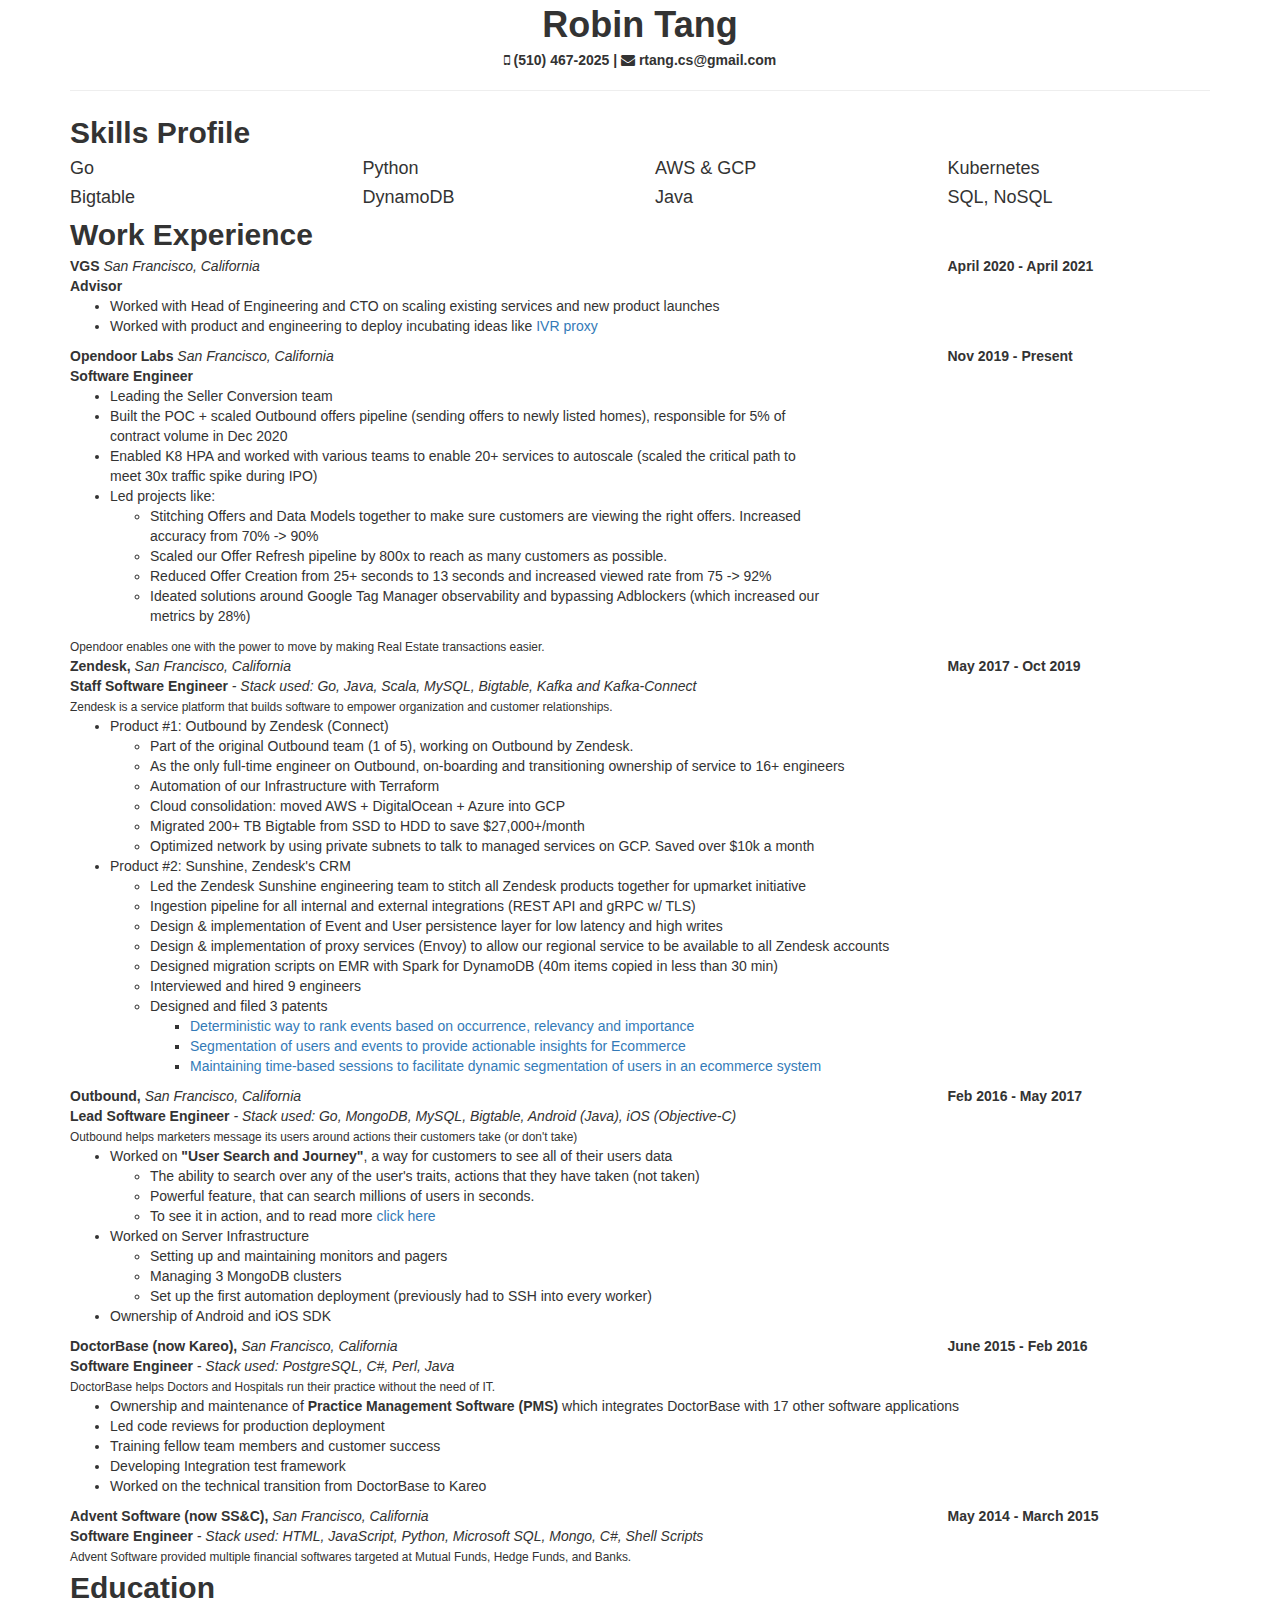
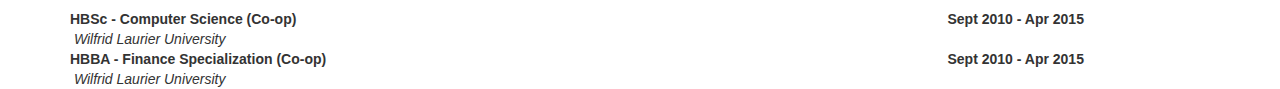
<file: index.html>
<!DOCTYPE html>
<html lang="en">

<head>
    <meta charset="UTF-8">
    <title>Robin Tang</title>
    <meta http-equiv="Content-Type" content="text/html; charset=UTF-8"/>
    <meta name="keywords" content="Robin Tang, Software Engineer, San Francisco"/>
    <meta name="description" content="Robin Tang's Resume"/>
    <meta name="robots" content="noodp"/>
    <meta name="twitter:card" content="photo"/>
    <meta name="twitter:site" content="@tang8330"/>
    <link rel="stylesheet" href="//maxcdn.bootstrapcdn.com/bootstrap/3.3.2/css/bootstrap.min.css">
    <link rel="stylesheet" href="/font-awesome/css/font-awesome.css">
    <link rel="stylesheet" href="/css/styles.css">
    <script>
        (function (i, s, o, g, r, a, m) {
            i['GoogleAnalyticsObject'] = r;
            i[r] = i[r] || function () {
                (i[r].q = i[r].q || []).push(arguments)
            }, i[r].l = 1 * new Date();
            a = s.createElement(o),
                m = s.getElementsByTagName(o)[0];
            a.async = 1;
            a.src = g;
            m.parentNode.insertBefore(a, m)
        })(window, document, 'script', '//www.google-analytics.com/analytics.js', 'ga');

        ga('create', 'UA-47696676-2', 'auto');
        ga('send', 'pageview');
    </script>
</head>

<body>
<div class="container">
    <div class="row">
        <div class="col-xs-12 text-center">
            <h1 class="header"><b>Robin Tang</b></h1>
            <b><i class="fa fa-mobile"></i> (510) 467-2025 | <i class="fa fa-envelope"></i> rtang.cs@gmail.com</b>
            <br/>
            <hr class="hr-no-margin"/>
        </div>
    </div>
    <div class="row">
        <div class="col-xs-12">
            <h2 class="header"><b>Skills Profile</b></h2>
        </div>
        <div class="col-xs-3">
            <h4 class="header">Go</h4>
        </div>
        <div class="col-xs-3">
            <h4 class="header">Python</h4>
        </div>
        <div class="col-xs-3">
            <h4 class="header">AWS & GCP</h4>
        </div>
        <div class="col-xs-3">
            <h4 class="header">Kubernetes</h4>
        </div>
        <div class="col-xs-3">
            <h4 class="header">Bigtable</h4>
        </div>
        <div class="col-xs-3">
            <h4 class="header">DynamoDB</h4>
        </div>
        <div class="col-xs-3">
            <h4 class="header">Java</h4>
        </div>
        <div class="col-xs-3">
            <h4 class="header">SQL, NoSQL</h4>
        </div>
    </div>
    <div class="row">
    	<div class="col-xs-12">
            <h2 class="header"><b>Work Experience</b></h2>
        </div>
        <div class="col-xs-8">
            <b>VGS</b><i> San Francisco, California</i>
            <br/>
            <b>Advisor</b>
            <ul>
                <li>Worked with Head of Engineering and CTO on scaling existing services and new product launches</li>
                <li>Worked with product and engineering to deploy incubating ideas like <a href="https://www.verygoodsecurity.com/collect/ivr-security" target="_blank">IVR proxy</a></li>
            </ul>
        </div>
        <div class="col-xs-3 col-xs-offset-1">
            <b>April 2020 - April 2021</b>
        </div>
        <div class="col-xs-8">
            <b>Opendoor Labs</b><i> San Francisco, California</i>
            <br/>
            <b>Software Engineer</b>
            <ul>
                <li>Leading the Seller Conversion team</li>
                <li>Built the POC + scaled Outbound offers pipeline (sending offers to newly listed homes), responsible for 5% of contract volume in Dec 2020</li>
                <li>Enabled K8 HPA and worked with various teams to enable 20+ services to autoscale (scaled the critical path to meet 30x traffic spike during IPO)</li>
                <li>Led projects like:</li>
                <ul>
                    <li>Stitching Offers and Data Models together to make sure customers are viewing the right offers. Increased accuracy from 70% -> 90%</li>
                    <li>Scaled our Offer Refresh pipeline by 800x to reach as many customers as possible.</li>
                    <li>Reduced Offer Creation from 25+ seconds to 13 seconds and increased viewed rate from 75 -> 92%</li>
                    <li>Ideated solutions around Google Tag Manager observability and bypassing Adblockers (which increased our metrics by 28%)</li>
                </ul>
            </ul>
        </div>
        <div class="col-xs-3 col-xs-offset-1">
            <b>Nov 2019 - Present</b>
        </div>
        <div class="col-xs-12">
            <small>Opendoor enables one with the power to move by making Real Estate transactions easier.
            </small>
        </div>
        <div class="col-xs-8">
            <b>Zendesk,</b><i> San Francisco, California</i>
            <br/>
            <b>Staff Software Engineer</b>
            <i>- Stack used: Go, Java, Scala, MySQL, Bigtable, Kafka and Kafka-Connect</i>
        </div>
        <div class="col-xs-3 col-xs-offset-1">
            <b>May 2017 - Oct 2019</b>
        </div>
        <div class="col-xs-12">
            <small>Zendesk is a service platform that builds software to empower organization and customer
                relationships.
            </small>
            <ul>
                <li>Product #1: Outbound by Zendesk (Connect)</li>
                <ul>
                    <li>Part of the original Outbound team (1 of 5), working on Outbound by Zendesk.</li>
                    <li>As the only full-time engineer on Outbound, on-boarding and transitioning ownership of service
                        to 16+ engineers
                    </li>
                    <li>Automation of our Infrastructure with Terraform</li>
                    <li>Cloud consolidation: moved AWS + DigitalOcean + Azure into GCP</li>
                    <li>Migrated 200+ TB Bigtable from SSD to HDD to save $27,000+/month</li>
                    <li>Optimized network by using private subnets to talk to managed services on GCP. Saved over $10k a
                        month
                    </li>
                </ul>
                <li>Product #2: Sunshine, Zendesk's CRM</li>
                <ul>
                    <li>Led the Zendesk Sunshine engineering team to stitch all Zendesk products together for upmarket
                        initiative
                    </li>
                    <li>Ingestion pipeline for all internal and external integrations (REST API and gRPC w/ TLS)</li>
                    <li>Design & implementation of Event and User persistence layer for low latency and high writes</li>
                    <li>Design & implementation of proxy services (Envoy) to allow our regional service to be available
                        to
                        all Zendesk accounts
                    </li>
                    <li>Designed migration scripts on EMR with Spark for DynamoDB (40m items copied in less than 30 min)
                    </li>
                    <li>Interviewed and hired 9 engineers</li>
                    <li>Designed and filed 3 patents</li>
                    <ul>
                        <li><a href="https://patents.google.com/patent/US20200151732A1/en" target="_blank">Deterministic way to rank events based on occurrence, relevancy and importance</a></li>
                        <li><a href="https://patents.google.com/patent/US20200151747A1/en" target="_blank">Segmentation of users and events to provide actionable insights for Ecommerce</a></li>
                        <li><a href="https://patents.google.com/patent/US20200151734A1/en" target="_blank">Maintaining time-based sessions to facilitate dynamic segmentation of users in an ecommerce system</a></li>
                    </ul>
                </ul>
            </ul>
        </div>
        <div class="col-xs-8">
            <b>Outbound,</b><i> San Francisco, California</i>
            <br/>
            <b>Lead Software Engineer</b>
            <i>- Stack used: Go, MongoDB, MySQL, Bigtable, Android (Java), iOS (Objective-C)</i>
        </div>
        <div class="col-xs-3 col-xs-offset-1">
            <b>Feb 2016 - May 2017</b>
        </div>
        <div class="col-xs-12">
            <small>Outbound helps marketers message its users around actions their customers take (or don't take)
            </small>
            <ul>
                <li>
                    Worked on <b>"User Search and Journey"</b>, a way for customers to see all of their users data
                    <ul>
                        <li>The ability to search over any of the user's traits, actions that they have taken (not
                            taken)
                        </li>
                        <li>Powerful feature, that can search millions of users in seconds.</li>
                        <li>To see it in action, and to read more <a
                                href="https://blog.outbound.io/just-released-user-search-and-journey" target="_blank">click
                            here</a></li>
                    </ul>
                </li>
                <li>
                    Worked on Server Infrastructure
                    <ul>
                        <li>Setting up and maintaining monitors and pagers</li>
                        <li>Managing 3 MongoDB clusters</li>
                        <li>Set up the first automation deployment (previously had to SSH into every worker)</li>
                    </ul>
                </li>
                <li>Ownership of Android and iOS SDK</li>
            </ul>
        </div>
        <div class="col-xs-8">
            <b>DoctorBase (now Kareo),</b><i> San Francisco, California</i>
            <br/>
            <b>Software Engineer</b>
            <i>- Stack used: PostgreSQL, C#, Perl, Java</i>
        </div>
        <div class="col-xs-3 col-xs-offset-1">
            <b>June 2015 - Feb 2016</b>
        </div>
        <div class="col-xs-12">
            <small>DoctorBase helps Doctors and Hospitals run their practice without the need of IT.</small>
            <ul>
                <li>Ownership and maintenance of <b>Practice Management Software (PMS)</b> which integrates DoctorBase
                    with 17 other software applications
                </li>
                <li>Led code reviews for production deployment</li>
                <li>Training fellow team members and customer success</li>
                <li>Developing Integration test framework</li>
                <li>Worked on the technical transition from DoctorBase to Kareo</li>
            </ul>
        </div>
        <div class="col-xs-8">
            <b>Advent Software (now SS&C),</b><i> San Francisco, California</i>
            <br/>
            <b>Software Engineer</b>
            <i>- Stack used: HTML, JavaScript, Python, Microsoft SQL, Mongo, C#, Shell Scripts</i>
        </div>
        <div class="col-xs-3 col-xs-offset-1">
            <b>May 2014 - March 2015</b>
        </div>
        <div class="col-xs-12">
            <small>Advent Software provided multiple financial softwares targeted at Mutual Funds, Hedge Funds, and
                Banks.
            </small>
        </div>
    </div>
    <div class="row">
        <div class="col-xs-12">
            <h2 class="header"><b>Education</b></h2>
        </div>
        <div class="col-xs-8">
            <b>HBSc - Computer Science (Co-op)</b>
            <br/>
            <i>&nbsp;Wilfrid Laurier University</i>
        </div>
        <div class="col-xs-3 col-xs-offset-1">
            <b>Sept 2010 - Apr 2015</b>
        </div>
        <div class="col-xs-8">
            <b>HBBA - Finance Specialization (Co-op)</b>
            <br/>
            <i>&nbsp;Wilfrid Laurier University</i>
        </div>
        <div class="col-xs-3 col-xs-offset-1">
            <b>Sept 2010 - Apr 2015</b>
        </div>
    </div>
</div>
<script src="https://code.jquery.com/jquery-1.11.2.min.js"></script>
<script src="//maxcdn.bootstrapcdn.com/bootstrap/3.3.2/js/bootstrap.min.js"></script>
</body>

</html>
</file>
<file: css/styles.css>
@font-face {
    font-family: "Harabara";
    src: url("../fonts/Harabara.ttf") format("truetype");
}
@font-face {
    font-family: "Hand";
    src: url("../fonts/HANDM___.ttf") format("truetype");
}
.header {
    margin-top: 5px;
    margin-bottom: 5px;
}
}
.hr-no-margin {
    margin-top: 0px;
}
.sm-buffer {
    margin-top: 5px;
}
</file>
